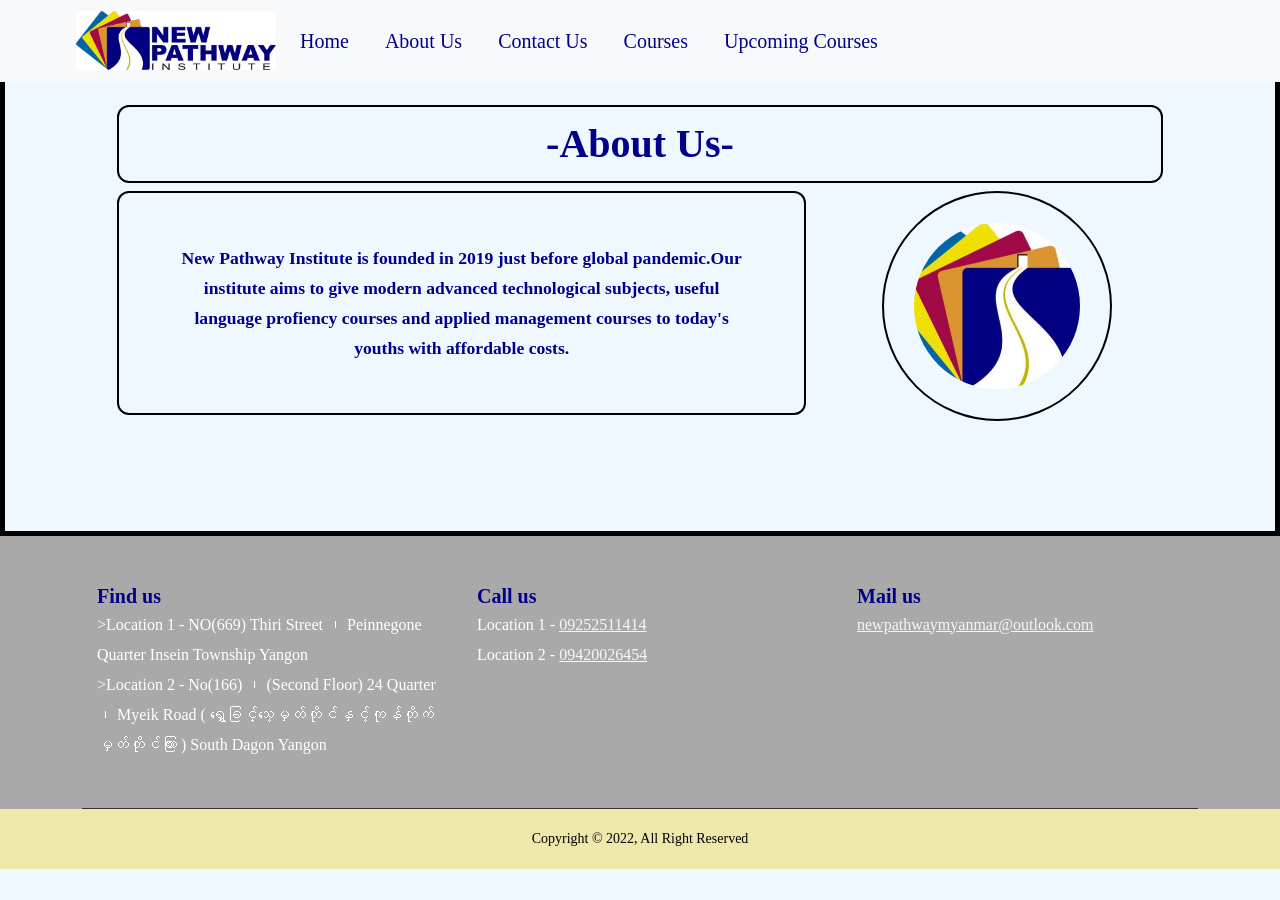
<file: AboutUs.html>
<!DOCTYPE html>
<html lang="en">
  <head>
    <meta charset="UTF-8" />
    <meta http-equiv="X-UA-Compatible" content="IE=edge" />
    <meta name="viewport" content="width=device-width, initial-scale=1.0" />
    <title>About Us</title>

    <link href="https://unpkg.com/aos@2.3.1/dist/aos.css" rel="stylesheet" />

    <script src="https://unpkg.com/aos@2.3.1/dist/aos.js"></script>
    <link
      href="https://cdn.jsdelivr.net/npm/bootstrap@5.2.1/dist/css/bootstrap.min.css"
      rel="stylesheet"
    />

    <link rel="stylesheet" href="style.css" />

    <script src="https://ajax.googleapis.com/ajax/libs/jquery/3.2.1/jquery.min.js"></script>
    <script>
      $(document).ready(function () {
        $("#nav").load("Nav.html");
        $("#footer").load("Footer.html");
      });
    </script>
  </head>
  <body>
    <div id="nav"></div>

    <section id="AboutUs" class="outside">
      <div class="container-fluid text-center">
        <h1 data-aos="fade-down" data-aos-duration="1000">-About Us-</h1>
        <div class="row">
          <div class="col-sm-8">
            <div
              data-aos="fade-zoom-in"
              data-aos-easing="ease-in-back"
              data-aos-delay="500"
              data-aos-offset="0"
            >
              <p>
                New Pathway Institute is founded in 2019 just before global
                pandemic.Our institute aims to give modern advanced
                technological subjects, useful language profiency courses and
                applied management courses to today's youths with affordable
                costs.
              </p>
            </div>
          </div>
          <div class="col-sm-4">
            <img src="images/logo.jpeg" class="img" alt="NPILogo" />
          </div>
        </div>
      </div>
    </section>

    <div id="footer"></div>
    <script>
      AOS.init();
    </script>
  </body>
</html>
</file>
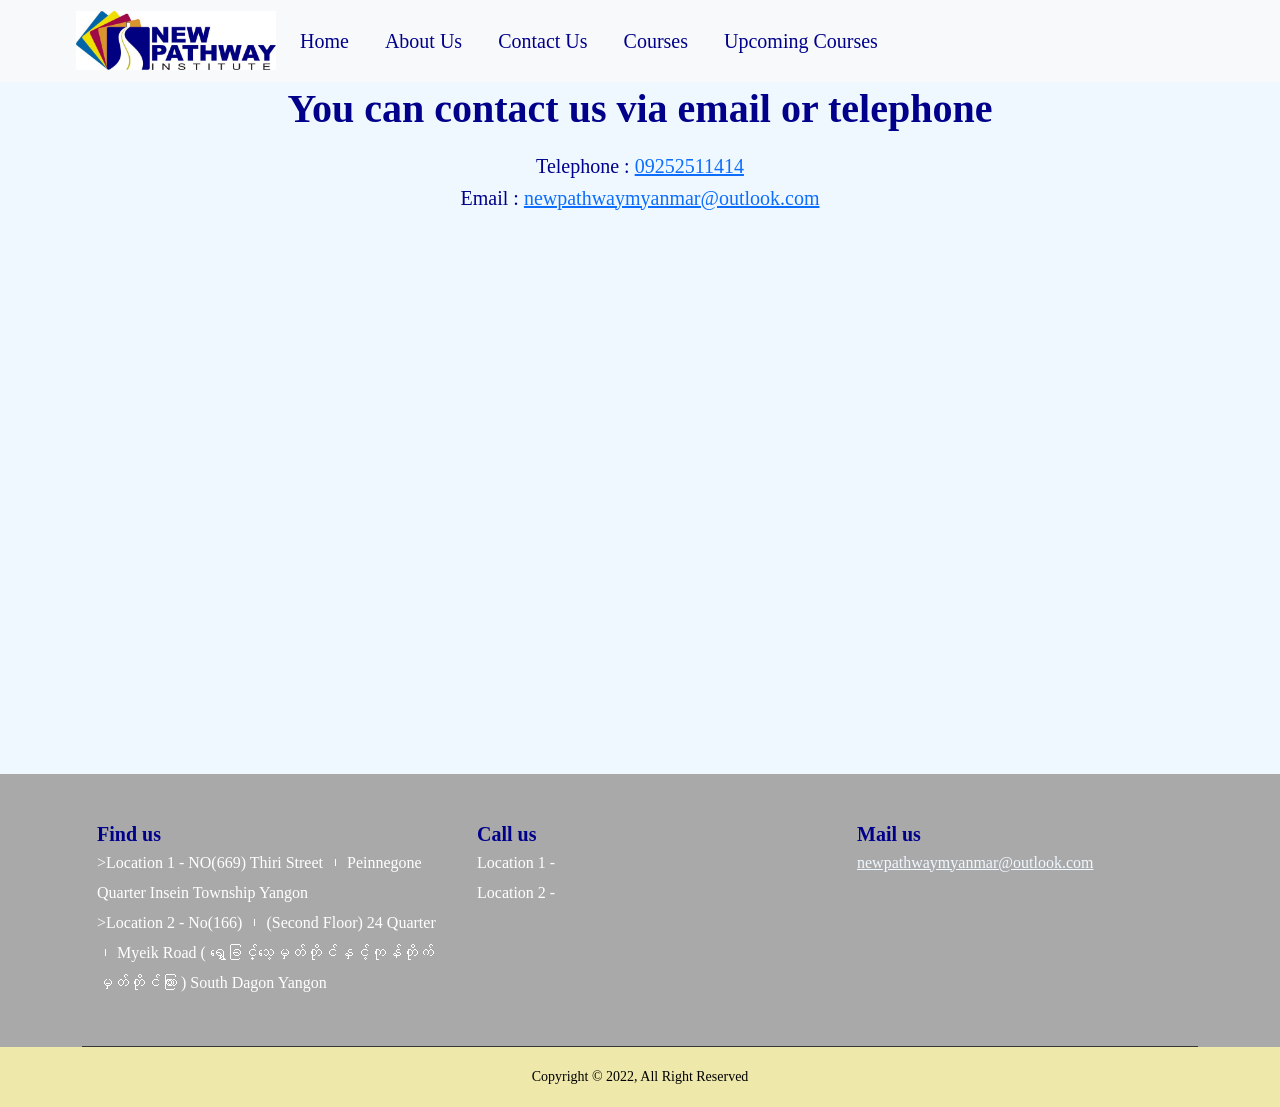
<file: ContactUs.html>
<!DOCTYPE html>
<html lang="en">
  <head>
    <meta charset="UTF-8" />
    <meta http-equiv="X-UA-Compatible" content="IE=edge" />
    <meta name="viewport" content="width=device-width, initial-scale=1.0" />
    <title>Footer</title>

    <link href="https://unpkg.com/aos@2.3.1/dist/aos.css" rel="stylesheet" />

    <script src="https://unpkg.com/aos@2.3.1/dist/aos.js"></script>
    <link
      href="https://cdn.jsdelivr.net/npm/bootstrap@5.2.1/dist/css/bootstrap.min.css"
      rel="stylesheet"
    />

    <link rel="stylesheet" href="style.css" />

    <script src="https://ajax.googleapis.com/ajax/libs/jquery/3.2.1/jquery.min.js"></script>
    <script>
      $(document).ready(function () {
        $("#nav").load("Nav.html");
        $("#Footer").load("Footer.html");
      });
    </script>
  </head>
  <body>
    <div id="nav"></div>

    <!-- contact us-->
    <div class="contactUs">
      <div class="mt-4 p-5">
        <h1 data-aos="fade-down" data-aos-duration="1000">
          You can contact us via email or telephone
        </h1>
        <h5 data-aos="fade-right" data-aos-duration="1000">
          Telephone :
          <a
            href="tel:+959252511414"
            data-aos="fade-right"
            data-aos-duration="1000"
            >09252511414</a
          >
        </h5>
        <h5 data-aos="fade-left" data-aos-duration="1000">
          Email :
          <a
            href="mailto:newpathwaymyanmar@outlook.com?subject = Feedback&body = Message"
            data-aos="fade-left"
            data-aos-duration="1000"
          >
            newpathwaymyanmar@outlook.com
          </a>
        </h5>
      </div>
      <div class="container-fluid pb-5">
        <iframe
          src="https://www.google.com/maps/embed?pb=!1m18!1m12!1m3!1d713.8862336641354!2d96.10476361536294!3d16.881222420102933!2m3!1f0!2f0!3f0!3m2!1i1024!2i768!4f13.1!3m3!1m2!1s0x30c19562b9f16beb%3A0xc561cb3ea829dfc7!2zQSZN!5e0!3m2!1sen!2smm!4v1663341737756!5m2!1sen!2smm"
          width="100%"
          height="450"
          style="border: 0"
          allowfullscreen=""
          loading="lazy"
          referrerpolicy="no-referrer-when-downgrade"
        ></iframe>
      </div>

      <div id="Footer"></div>
    </div>

    <script>
      AOS.init();
    </script>
  </body>
</html>
</file>
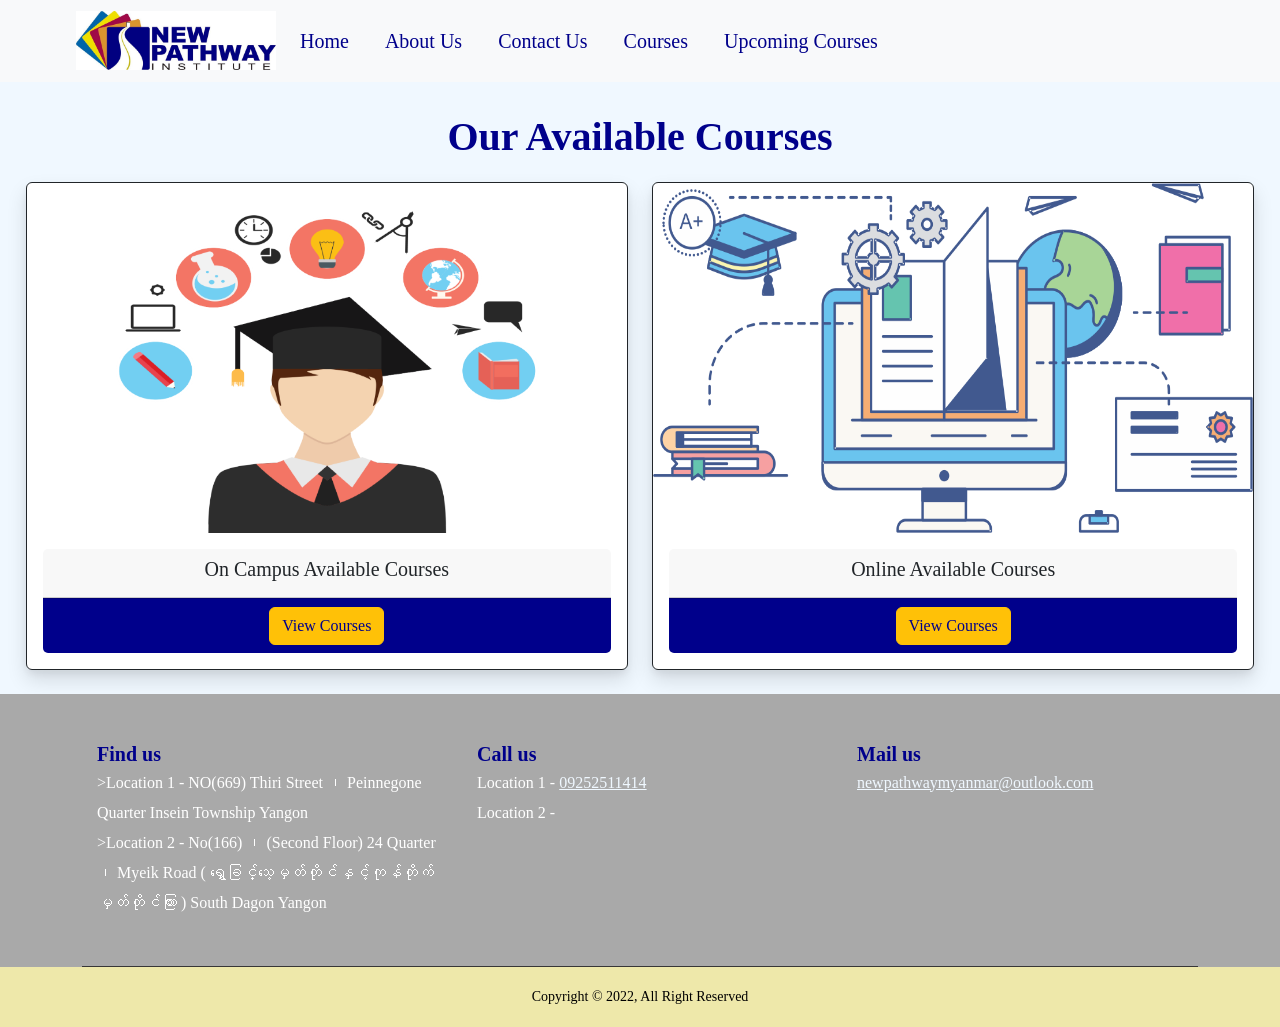
<file: Courses.html>
<!DOCTYPE html>
<html lang="en">
  <head>
    <meta charset="UTF-8" />
    <meta http-equiv="X-UA-Compatible" content="IE=edge" />
    <meta name="viewport" content="width=device-width, initial-scale=1.0" />
    <title>Courses</title>
    <link href="https://unpkg.com/aos@2.3.1/dist/aos.css" rel="stylesheet" />

    <script src="https://unpkg.com/aos@2.3.1/dist/aos.js"></script>
    <link
      href="https://cdn.jsdelivr.net/npm/bootstrap@5.2.1/dist/css/bootstrap.min.css"
      rel="stylesheet"
    />

    <link rel="stylesheet" href="style.css" />

    <script src="https://ajax.googleapis.com/ajax/libs/jquery/3.2.1/jquery.min.js"></script>
    <script>
      $(document).ready(function () {
        $("#nav").load("Nav.html");
        $("#footer").load("Footer.html");
      });
    </script>
  </head>
  <body>
    <div id="nav"></div>

    <!-- course -->

    <section class="course course-outside" id="Course">
      <h1 data-aos="fade-down" data-aos-duration="1500">
        Our Available Courses
      </h1>

      <div class="row">
        <div class="col-md-6 mb-4">
          <div class="card w-auto mx-auto border-dark" data-aos="fade-right">
            <img
              src="images/oncampus.png"
              class="card-img-top"
              height="350px"
            />
            <div class="card-body">
              <div class="card-header">
                <h5 class="card-title">On Campus Available Courses</h5>
              </div>

              <div class="card-footer" style="background-color: darkblue">
                <div class="text-center">
                  <button type="button" class="btn btn-warning">
                    <a href="OnCampus.html">View Courses</a>
                  </button>
                </div>
              </div>
            </div>
          </div>
        </div>
        <div class="col-md-6 mb-4">
          <div class="card w-auto mx-auto border-dark" data-aos="fade-left">
            <img
              src="images/online.png"
              class="card-img-top"
              alt=""
              height="350px"
            />
            <div class="card-body">
              <div class="card-header">
                <h5 class="card-title">Online Available Courses</h5>
              </div>

              <div class="card-footer" style="background-color: darkblue">
                <div class="text-center">
                  <button type="button" class="btn btn-warning">
                    <a href="Online.html">View Courses</a>
                  </button>
                </div>
              </div>
            </div>
          </div>
        </div>
      </div>
    </section>
    <div id="footer"></div>
    <script>
      AOS.init();
    </script>
  </body>
</html>
</file>
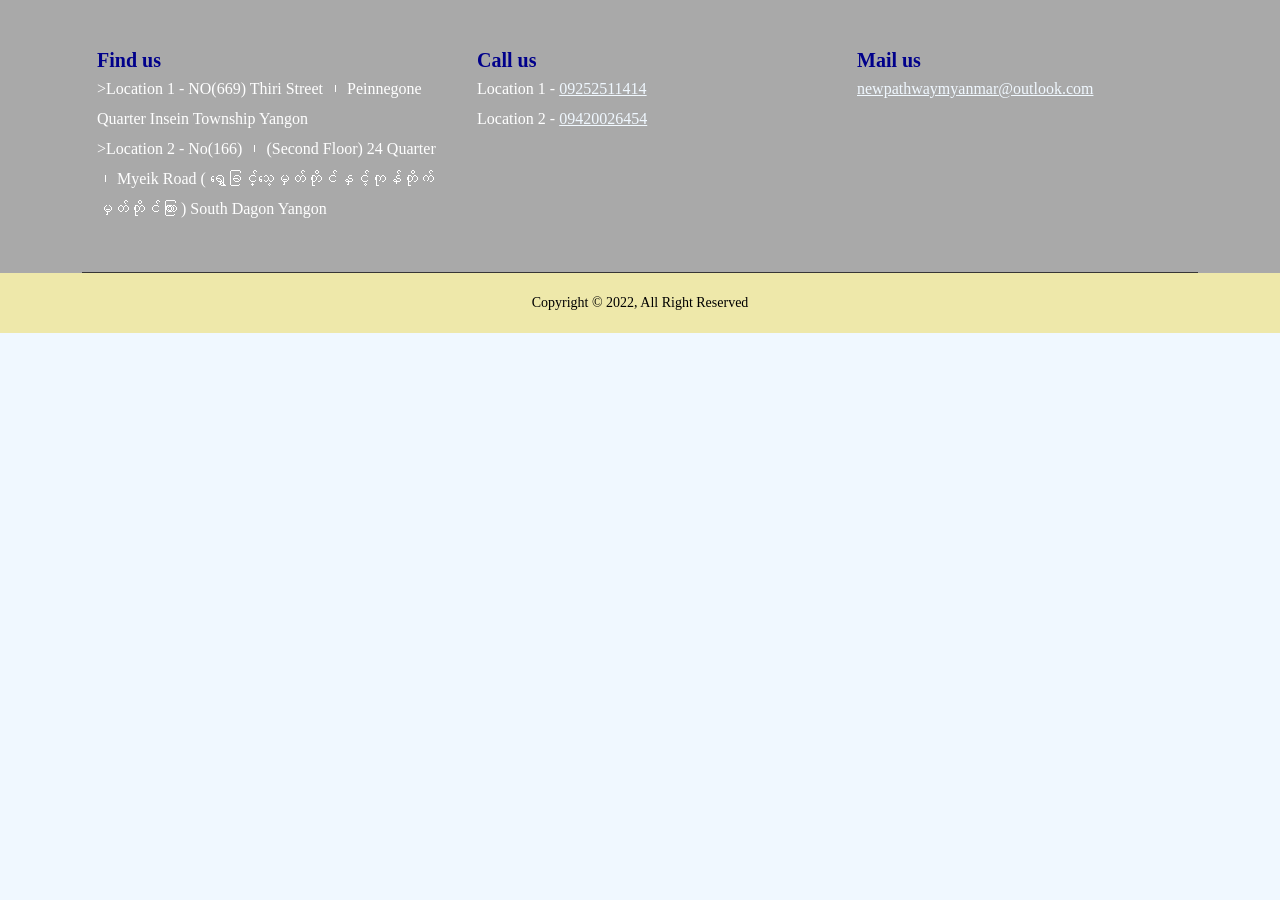
<file: Footer.html>
<!DOCTYPE html>
<html lang="en">
  <head>
    <meta charset="UTF-8" />
    <meta http-equiv="X-UA-Compatible" content="IE=edge" />
    <meta name="viewport" content="width=device-width, initial-scale=1.0" />
    <title>Footer</title>
    <link href="https://unpkg.com/aos@2.3.1/dist/aos.css" rel="stylesheet" />

    <script src="https://unpkg.com/aos@2.3.1/dist/aos.js"></script>
    <link
      href="https://cdn.jsdelivr.net/npm/bootstrap@5.2.1/dist/css/bootstrap.min.css"
      rel="stylesheet"
    />

    <link rel="stylesheet" href="style.css" />
  </head>
  <body>
    <footer class="footer-section">
      <div class="container">
        <div class="footer-cta pt-5 pb-5">
          <div class="row">
            <div class="col-xl-4 col-md-4 mb-30">
              <div class="single-cta">
                <i class="fas fa-map-marker-alt"></i>
                <div class="cta-text">
                  <h4>Find us</h4>
                  <span>
                    >Location 1 - NO(669) Thiri Street ၊ Peinnegone Quarter
                    Insein Township Yangon
                  </span>
                  <br />
                  <span>
                    >Location 2 - No(166) ၊ (Second Floor) 24 Quarter ၊ Myeik
                    Road ( ရွှေခြင်္သေ့မှတ်တိုင်နှင့်ကုန်တိုက်မှတ်တိုင်ကြား )
                    South Dagon Yangon
                  </span>
                </div>
              </div>
            </div>
            <div class="col-xl-4 col-md-4 mb-30">
              <div class="single-cta">
                <i class="fa fa-phone" style="font-size: 36px"></i>
                <div class="cta-text">
                  <h4>Call us</h4>
                  <span
                    >Location 1 -
                    <a
                      class="phone"
                      href="tel:+959252511414"
                      data-aos="fade-right"
                      data-aos-duration="1000"
                      >09252511414</a
                    ></span
                  ><br />
                  <span
                    >Location 2 -
                    <a
                      class="phone"
                      href="tel:+959420026454"
                      data-aos="fade-right"
                      data-aos-duration="1000"
                      >09420026454</a
                    ></span
                  >
                </div>
              </div>
            </div>
            <div class="col-xl-4 col-md-4 mb-30">
              <div class="single-cta">
                <i class="fa fa-envelope" style="font-size: 36px"></i>

                <div class="cta-text">
                  <h4>Mail us</h4>
                  <span
                    ><a
                      class="mail"
                      href="mailto:newpathwaymyanmar@outlook.com?subject = Feedback&body = Message"
                    >
                      newpathwaymyanmar@outlook.com
                    </a></span
                  >
                </div>
              </div>
            </div>
          </div>
        </div>
      </div>
      <div class="copyright-area">
        <div class="container">
          <div class="row">
            <div class="col-xl-12 col-lg-12 text-center text-lg-left">
              <div class="copyright-text">
                <p>
                  Copyright &copy; 2022, All Right Reserved
                  <a href="https://codepen.io/anupkumar92/"></a>
                </p>
              </div>
            </div>
          </div>
        </div>
      </div>
    </footer>

    <script>
      AOS.init();
    </script>
  </body>
</html>
</file>
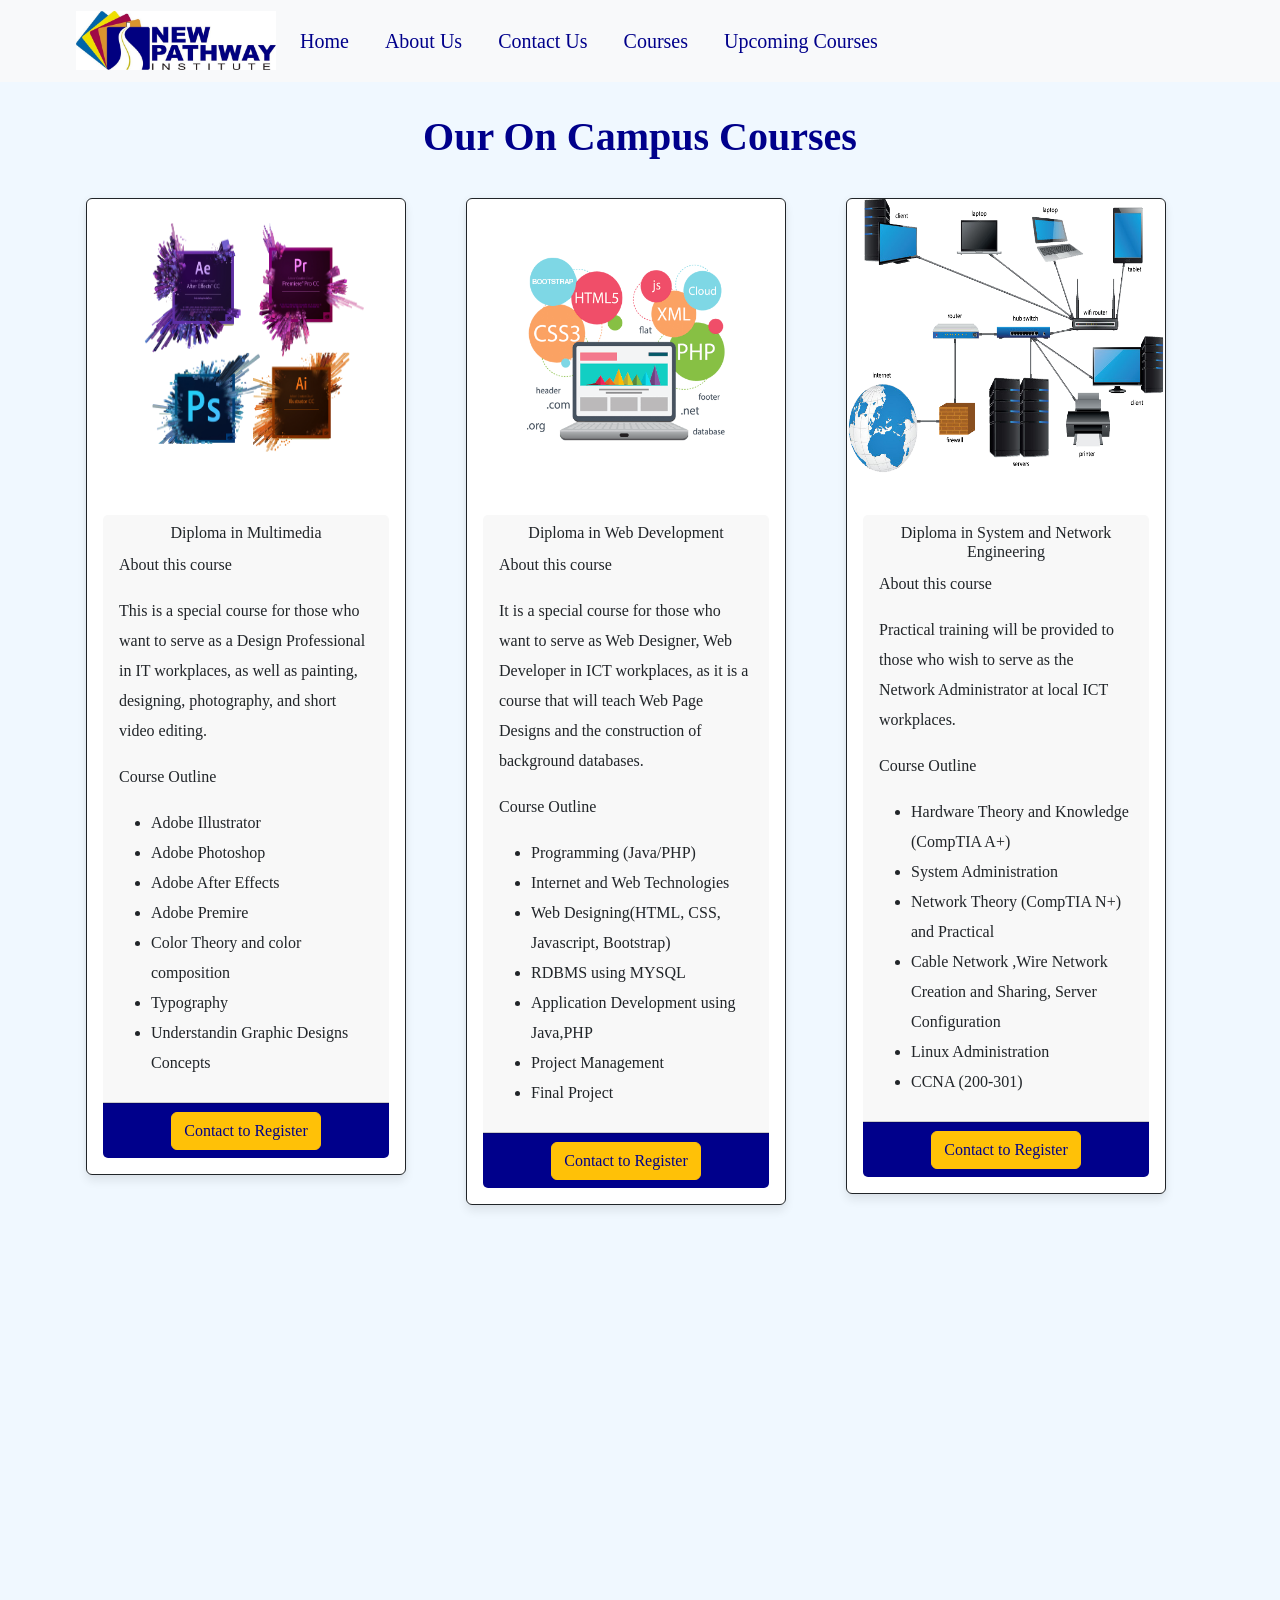
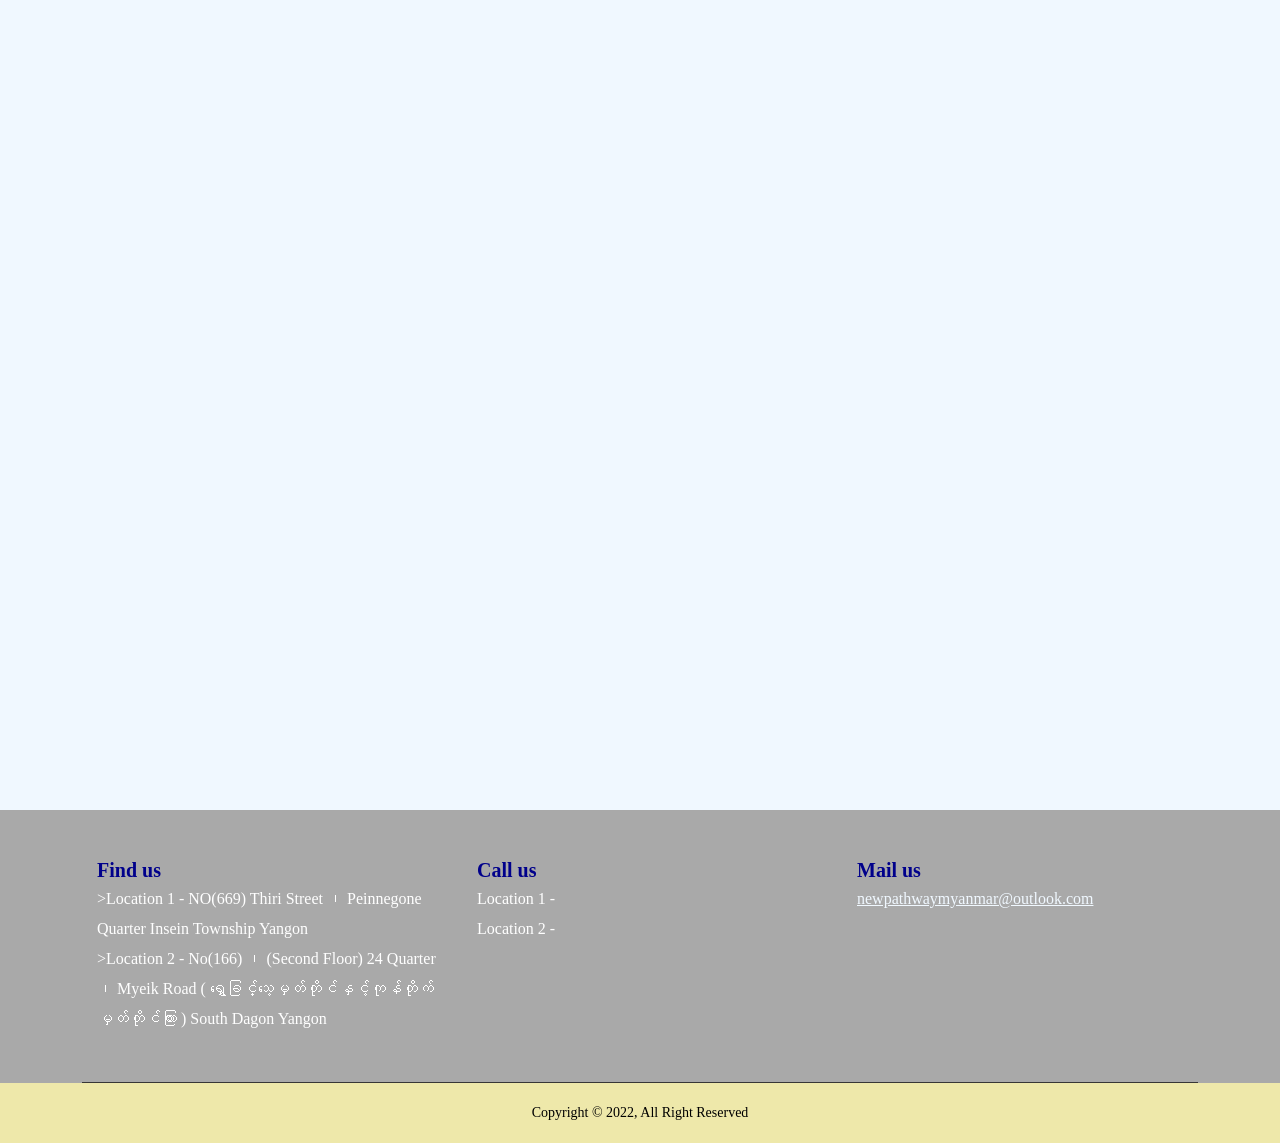
<file: OnCampus.html>
<!DOCTYPE html>
<html lang="en">
  <head>
    <meta charset="UTF-8" />
    <meta http-equiv="X-UA-Compatible" content="IE=edge" />
    <meta name="viewport" content="width=device-width, initial-scale=1.0" />
    <title>Courses</title>
    <script src="https://ajax.googleapis.com/ajax/libs/jquery/3.6.0/jquery.min.js"></script>
    <link href="https://unpkg.com/aos@2.3.1/dist/aos.css" rel="stylesheet" />

    <script src="https://unpkg.com/aos@2.3.1/dist/aos.js"></script>
    <link
      href="https://cdn.jsdelivr.net/npm/bootstrap@5.2.1/dist/css/bootstrap.min.css"
      rel="stylesheet"
    />

    <link rel="stylesheet" href="style.css" />

    <script src="https://ajax.googleapis.com/ajax/libs/jquery/3.2.1/jquery.min.js"></script>
    <script>
      $(document).ready(function () {
        $("#nav").load("Nav.html");
        $("#footer").load("Footer.html");
      });
    </script>
  </head>
  <body>
    <div id="nav"></div>
    <!-- show course -->

    <section class="course-outside">
      <h1 data-aos="fade-down" data-aos-duration="1000">
        Our On Campus Courses
      </h1>
      <div class="container align-items-center">
        <div class="row">
          <div class="col-sm-4 p-3">
            <div
              class="card h-auto border-dark"
              style="width: 20rem"
              data-aos="fade-right"
            >
              <img
                src="images/p.png"
                class="card-img-top"
                alt="Multimedia photo"
                height="300px"
              />
              <div class="card-body">
                <div class="card-header">
                  <h6 class="card-title">Diploma in Multimedia</h6>
                  <p class="card-text">About this course</p>
                  <p>
                    This is a special course for those who want to serve as a
                    Design Professional in IT workplaces, as well as painting,
                    designing, photography, and short video editing.
                  </p>
                  <p class="card-text">Course Outline</p>
                  <ul>
                    <li>Adobe Illustrator</li>
                    <li>Adobe Photoshop</li>
                    <li>Adobe After Effects</li>
                    <li>Adobe Premire</li>

                    <li>Color Theory and color composition</li>
                    <li>Typography</li>
                    <li>Understandin Graphic Designs Concepts</li>
                  </ul>
                </div>

                <div class="card-footer" style="background-color: darkblue">
                  <div class="text-center">
                    <button type="button" class="btn btn-warning">
                      <a href="ContactUs.html">Contact to Register</a>
                    </button>
                  </div>
                </div>
              </div>
            </div>
          </div>

          <div class="col-sm-4 p-3">
            <div
              class="card h-auto border-dark"
              style="width: 20rem"
              data-aos="fade-down"
            >
              <img
                src="images/web1.png"
                class="card-img-top"
                alt="web photo"
                height="300px"
              />
              <div class="card-body">
                <div class="card-header">
                  <h6 class="card-title">Diploma in Web Development</h6>
                  <p class="card-text">About this course</p>
                  <p>
                    It is a special course for those who want to serve as Web
                    Designer, Web Developer in ICT workplaces, as it is a course
                    that will teach Web Page Designs and the construction of
                    background databases.
                  </p>
                  <p class="card-text">Course Outline</p>
                  <ul>
                    <li>Programming (Java/PHP)</li>
                    <li>Internet and Web Technologies</li>
                    <li>Web Designing(HTML, CSS, Javascript, Bootstrap)</li>
                    <li>RDBMS using MYSQL</li>
                    <li>Application Development using Java,PHP</li>
                    <li>Project Management</li>
                    <li>Final Project</li>
                  </ul>
                </div>

                <div class="card-footer" style="background-color: darkblue">
                  <div class="text-center">
                    <button type="button" class="btn btn-warning">
                      <a href="ContactUs.html">Contact to Register</a>
                    </button>
                  </div>
                </div>
              </div>
            </div>
          </div>

          <div class="col-sm-4 p-3">
            <div
              class="card border-dark h-auto"
              style="width: 20rem"
              data-aos="fade-up"
            >
              <img
                src="images/network.png"
                class="card-img-top"
                alt="SNE photo"
                height="300px"
              />
              <div class="card-body">
                <div class="card-header">
                  <h6 class="card-title">
                    Diploma in System and Network Engineering
                  </h6>
                  <p class="card-text">About this course</p>
                  <p>
                    Practical training will be provided to those who wish to
                    serve as the Network Administrator at local ICT workplaces.
                  </p>
                  <p class="card-text">Course Outline</p>
                  <ul>
                    <li>Hardware Theory and Knowledge (CompTIA A+)</li>
                    <li>System Administration</li>
                    <li>Network Theory (CompTIA N+) and Practical</li>
                    <li>
                      Cable Network ,Wire Network Creation and Sharing, Server
                      Configuration
                    </li>
                    <li>Linux Administration</li>
                    <li>CCNA (200-301)</li>
                  </ul>
                </div>

                <div class="card-footer" style="background-color: darkblue">
                  <div class="text-center">
                    <button type="button" class="btn btn-warning">
                      <a href="ContactUs.html">Contact to Register</a>
                    </button>
                  </div>
                </div>
              </div>
            </div>
          </div>

          <div class="col-sm-4 p-3">
            <div
              class="card h-auto border-dark"
              style="width: 20rem"
              data-aos="fade-left"
            >
              <img
                src="images/cyber.png"
                class="card-img-top"
                alt="SNE photo"
                height="300px"
              />
              <div class="card-body">
                <div class="card-header">
                  <h6 class="card-title">Diploma in Cyber Security</h6>
                  <p class="card-text">About this course</p>
                  <p>
                    Cyber Security and Ethical Hacking Course works with hacking
                    Techniques for those responsible for the security of
                    information within a Network Infrastructure. If you finish
                    the course, you will be ready to take the EC-Council's
                    Certified Ethical Hacking Exam. Open Source Intelligence
                    Techniques Course is a subject that teaches journalists,
                    researchers, and digital search technologies what they want
                    to look for.
                  </p>
                  <p class="card-text">Course Outline</p>
                  <ul>
                    <li>System and Network Fundamental</li>
                    <li>Expert Secure Computer User</li>
                    <li>Cyber Security and Ethical Hacking</li>
                    <li>Open Source Intelligence Techniques</li>
                    <li>Technologies in Cyber Security</li>
                    <li>Ethics in hacking</li>
                  </ul>
                </div>

                <div class="card-footer" style="background-color: darkblue">
                  <div class="text-center">
                    <button type="button" class="btn btn-warning">
                      <a href="ContactUs.html">Contact to Register</a>
                    </button>
                  </div>
                </div>
              </div>
            </div>
          </div>
        </div>
      </div>
    </section>
    <div id="footer"></div>

    <script>
      AOS.init();
    </script>
  </body>
</html>
</file>
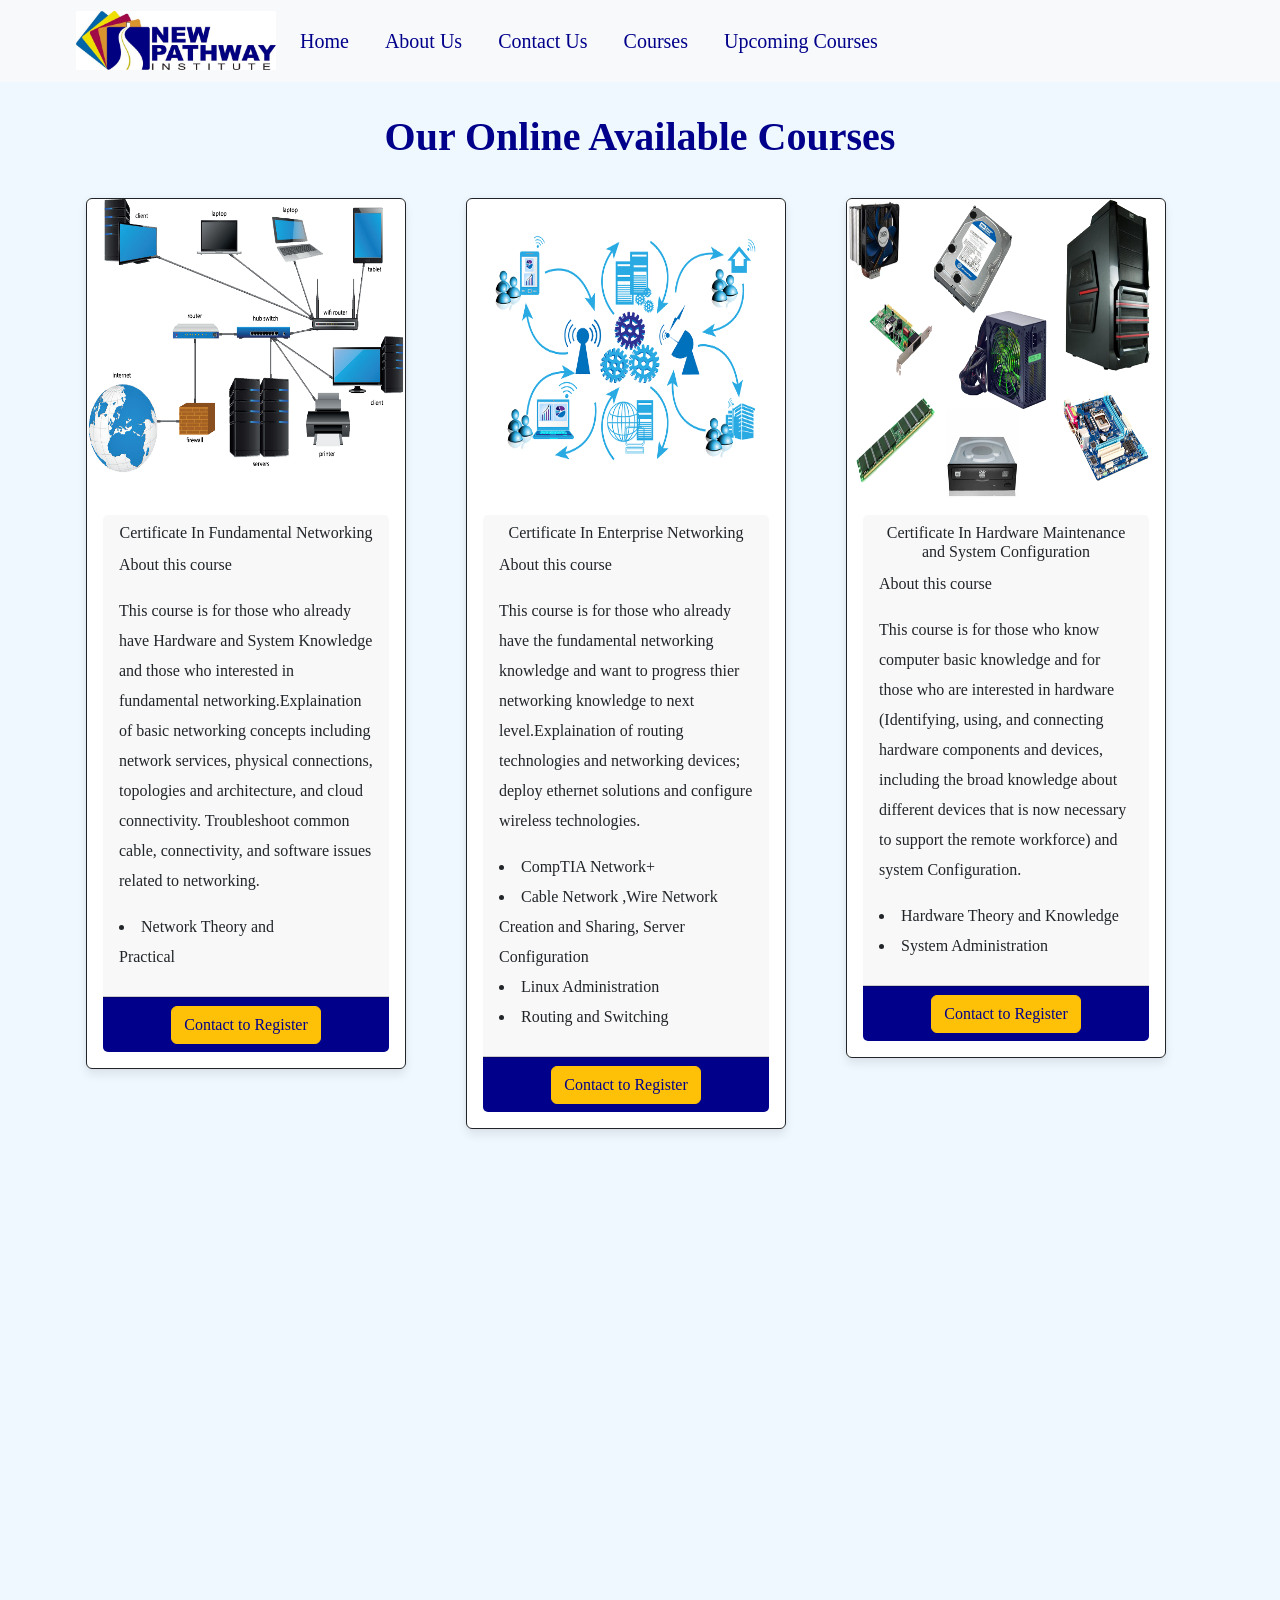
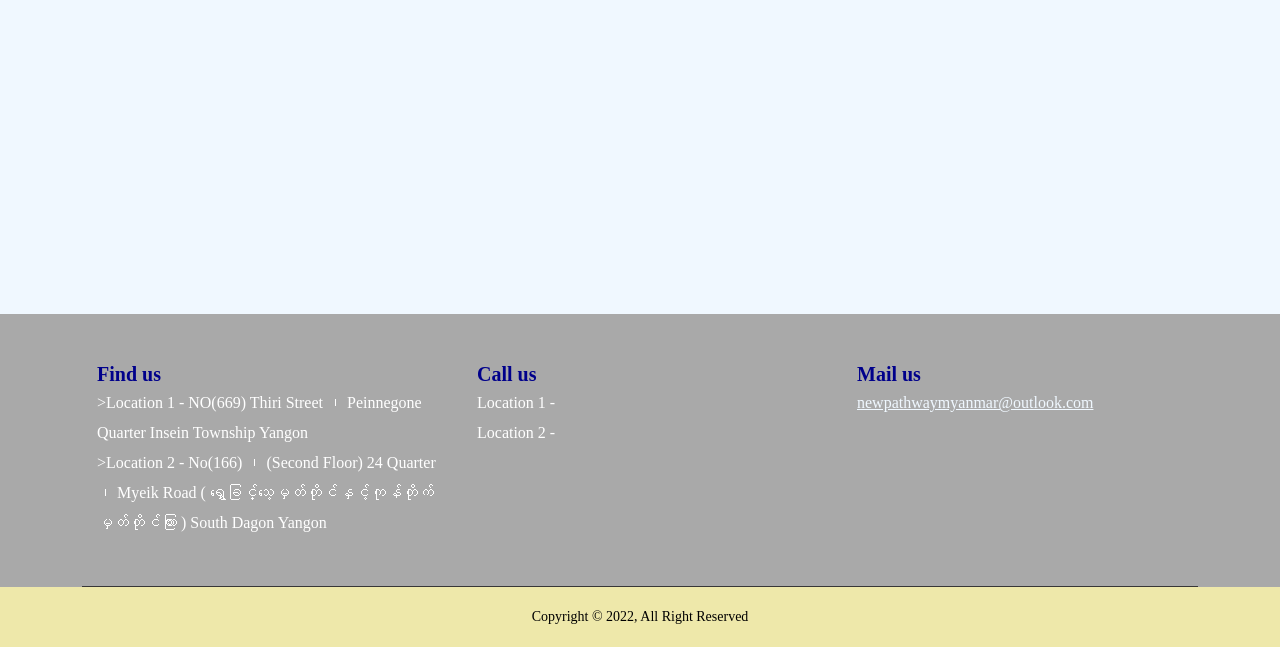
<file: Online.html>
<!DOCTYPE html>
<html lang="en">
  <head>
    <meta charset="UTF-8" />
    <meta http-equiv="X-UA-Compatible" content="IE=edge" />
    <meta name="viewport" content="width=device-width, initial-scale=1.0" />
    <title>Courses</title>
    <script src="https://ajax.googleapis.com/ajax/libs/jquery/3.6.0/jquery.min.js"></script>
    <link href="https://unpkg.com/aos@2.3.1/dist/aos.css" rel="stylesheet" />

    <script src="https://unpkg.com/aos@2.3.1/dist/aos.js"></script>
    <link
      href="https://cdn.jsdelivr.net/npm/bootstrap@5.2.1/dist/css/bootstrap.min.css"
      rel="stylesheet"
    />

    <link rel="stylesheet" href="style.css" />

    <script src="https://ajax.googleapis.com/ajax/libs/jquery/3.2.1/jquery.min.js"></script>
    <script>
      $(document).ready(function () {
        $("#nav").load("Nav.html");
        $("#footer").load("Footer.html");
      });
    </script>
  </head>
  <body>
    <div id="nav"></div>
    <!-- show course -->

    <section class="course-outside">
      <h1 data-aos="fade-down" data-aos-duration="1000">
        Our Online Available Courses
      </h1>
      <div class="container align-items-center">
        <div class="row">
          <div class="col-sm-4 p-3">
            <div
              class="card h-auto border-dark"
              style="width: 20rem"
              data-aos="fade-right"
            >
              <img
                src="images/network.png"
                class="card-img-top"
                alt="SNE photo"
                height="300px"
              />
              <div class="card-body">
                <div class="card-header">
                  <h6 class="card-title">
                    Certificate In Fundamental Networking
                  </h6>
                  <p class="card-text">About this course</p>
                  <p>
                    This course is for those who already have Hardware and
                    System Knowledge and those who interested in fundamental
                    networking.Explaination of basic networking concepts
                    including network services, physical connections, topologies
                    and architecture, and cloud connectivity. Troubleshoot
                    common cable, connectivity, and software issues related to
                    networking.
                    <li>
                      Network Theory and <br />
                      Practical
                    </li>
                  </p>
                </div>

                <div class="card-footer" style="background-color: darkblue">
                  <div class="text-center">
                    <button type="button" class="btn btn-warning">
                      <a href="ContactUs.html">Contact to Register</a>
                    </button>
                  </div>
                </div>
              </div>
            </div>
          </div>

          <div class="col-sm-4 p-3">
            <div
              class="card h-auto border-dark"
              style="width: 20rem"
              data-aos="fade-down"
            >
              <img
                src="images/enetworrk.png"
                class="card-img-top"
                alt="SNE photo"
                height="300px"
              />
              <div class="card-body">
                <div class="card-header">
                  <h6 class="card-title">
                    Certificate In Enterprise Networking
                  </h6>
                  <p class="card-text">About this course</p>
                  <p>
                    This course is for those who already have the fundamental
                    networking knowledge and want to progress thier networking
                    knowledge to next level.Explaination of routing technologies
                    and networking devices; deploy ethernet solutions and
                    configure wireless technologies.
                    <li>CompTIA Network+</li>
                    <li>
                      Cable Network ,Wire Network Creation and Sharing, Server
                      Configuration
                    </li>
                    <li>Linux Administration</li>
                    <li>Routing and Switching</li>
                  </p>
                </div>

                <div class="card-footer" style="background-color: darkblue">
                  <div class="text-center">
                    <button type="button" class="btn btn-warning">
                      <a href="ContactUs.html">Contact to Register</a>
                    </button>
                  </div>
                </div>
              </div>
            </div>
          </div>

          <div class="col-sm-4 p-3">
            <div
              class="card h-auto border-dark"
              style="width: 20rem"
              data-aos="fade-left"
            >
              <img
                src="images/hardware.png"
                class="card-img-top"
                alt="SNE photo"
                height="300px"
              />
              <div class="card-body">
                <div class="card-header">
                  <h6 class="card-title">
                    Certificate In Hardware Maintenance and System Configuration
                  </h6>
                  <p class="card-text">About this course</p>
                  <p>
                    This course is for those who know computer basic knowledge
                    and for those who are interested in hardware (Identifying,
                    using, and connecting hardware components and devices,
                    including the broad knowledge about different devices that
                    is now necessary to support the remote workforce) and system
                    Configuration.
                    <li>Hardware Theory and Knowledge</li>
                    <li>System Administration</li>
                  </p>
                </div>

                <div class="card-footer" style="background-color: darkblue">
                  <div class="text-center">
                    <button type="button" class="btn btn-warning">
                      <a href="ContactUs.html">Contact to Register</a>
                    </button>
                  </div>
                </div>
              </div>
            </div>
          </div>

          <div class="col-sm-4 p-3">
            <div
              class="card border-dark h-100"
              style="width: 20rem"
              data-aos="fade-up"
            >
              <img
                src="images/english.png"
                class="card-img-top"
                alt="SNE photo"
                height="300px"
              />
              <div class="card-body">
                <div class="card-header">
                  <h6 class="card-title">Certificate In General English</h6>
                  <p class="card-text">About this course</p>
                  <p>
                    General English course aims to improve students’ skills in
                    all areas of the English language and the courses cover all
                    main aspects of the language which are, reading, writing,
                    speaking and listening as well as grammar, although most
                    General English courses focus more on improving speaking and
                    listening.Find out about how the English language is used in
                    a variety of global contexts and develop your creative
                    writing skills.
                  </p>
                  <p class="card-text">We offer these CEFR Levels</p>
                  <ul>
                    <li>A1 (Beginner)</li>
                    <li>A2(Elementary English)</li>
                    <li>B1(Lower Intermediate)</li>
                    <li>B2(Upper Intermediate)</li>
                    <li>C1(Advanced English)</li>
                    <li>C2(Profiency English)</li>
                  </ul>
                </div>

                <div class="card-footer" style="background-color: darkblue">
                  <div class="text-center">
                    <button type="button" class="btn btn-warning">
                      <a href="ContactUs.html">Contact to Register</a>
                    </button>
                  </div>
                </div>
              </div>
            </div>
          </div>

          <div class="col-sm-4 p-3">
            <div
              class="card h-auto border-dark"
              style="width: 20rem"
              data-aos="fade-left"
            >
              <img
                src="images/japan.png"
                class="card-img-top"
                alt="SNE photo"
                height="300px"
              />
              <div class="card-body">
                <div class="card-header">
                  <h6 class="card-title">Certificate In Japanese Language</h6>
                  <p class="card-text">About this course</p>
                  <p>
                    Our Institue offers online language education and courses
                    for Japanese language starting at beginner level to
                    proficient level. Learning a new language is always
                    challenging. But Japanese is a wonderful language to learn
                    for job or fun. Are you looking to expand your language
                    skills as a hobby? Do you need to learn Japanese for
                    business? Or do you simply want to travel to Japan? Whatever
                    the case, learning Japanese can be incredibly rewarding.
                  </p>
                  <p class="card-text">We offer these Japanese Levels</p>
                  <ul>
                    <li>N(5)</li>
                    <li>N(4)</li>
                    <li>N(3)</li>
                    <li>N(2)</li>
                    <li>N(1)</li>
                  </ul>
                </div>

                <div class="card-footer" style="background-color: darkblue">
                  <div class="text-center">
                    <button type="button" class="btn btn-warning">
                      <a href="ContactUs.html">Contact to Register</a>
                    </button>
                  </div>
                </div>
              </div>
            </div>
          </div>

          <div class="col-sm-4 p-3">
            <div
              class="card h-auto border-dark"
              style="width: 20rem"
              data-aos="fade-left"
            >
              <img
                src="images/korean.png"
                class="card-img-top"
                alt="SNE photo"
                height="300px"
              />
              <div class="card-body">
                <div class="card-header">
                  <h6 class="card-title">Certificate In Korean Language</h6>
                  <p class="card-text">About this course</p>
                  <p>
                    Are you planning a trip to Korea? Or are you fascinated by
                    Korean culture and you want to get to know it better? No
                    matter what your reason for wanting to learn Korean is, we
                    can only encourage you to make your wish come true! Korean
                    is a beautiful language, and it’s fairly easy to learn. Yes,
                    even the Korean alphabet isn’t as hard as you think. And if
                    you’re going to learn Korean online, you’ll undoubtedly have
                    a very relaxed yet engaging learning experience.
                  </p>
                  <p class="card-text">We offer these Korean Language Levels</p>
                  <ul>
                    <li>Level 1 (A) / Level 1 (B)</li>
                    <li>Level 2 (A) / Level 2 (B)</li>
                    <li>Level 3 (A) / Level 3 (B)</li>
                    <li>Level 4 (A) / Level 4 (B)</li>
                    <li>Level 5 (A) / Level 5 (B)</li>
                  </ul>
                </div>

                <div class="card-footer" style="background-color: darkblue">
                  <div class="text-center">
                    <button type="button" class="btn btn-warning">
                      <a href="ContactUs.html">Contact to Register</a>
                    </button>
                  </div>
                </div>
              </div>
            </div>
          </div>

          <div class="col-sm-4 p-3">
            <div
              class="card border-dark"
              style="width: 20rem"
              data-aos="fade-right"
            >
              <img
                src="images/cyber.png"
                class="card-img-top"
                alt="SNE photo"
                width="100px"
              />
              <div class="card-body">
                <div class="card-header">
                  <h6 class="card-title">
                    Certificate In Cyber Security for End Users
                  </h6>
                  <p class="card-text">About this course</p>
                  <p>
                    This is a subject that will teach computers and the Internet
                    to be used safely from a security perspective, as computers
                    and the Internet are compulsory in today's workplaces.
                  </p>
                  <ul>
                    <li>Foundation of Security</li>
                    <li>
                      Securing Operating Systems and Protecting Systems Using
                      Antiviruses
                    </li>
                    <li>
                      Securing Operating Systems Protecting Systems Using
                      Antiviruses
                    </li>
                    <li>
                      Data Backup / Disaster Recovery and Internet Security
                    </li>
                    <li>
                      Securing Network Connections / Securing Online
                      Transactions and Securing Email Communications
                    </li>
                    <li>Social Engineering and Identity Theft</li>
                    <li>
                      Security of Social Networking Sites Securing Mobile
                      Devices
                    </li>
                  </ul>
                </div>

                <div class="card-footer" style="background-color: darkblue">
                  <div class="text-center">
                    <button type="button" class="btn btn-warning">
                      <a href="ContactUs.html">Contact to Register</a>
                    </button>
                  </div>
                </div>
              </div>
            </div>
          </div>
        </div>
      </div>
    </section>
    <div id="footer"></div>

    <script>
      AOS.init();
    </script>
  </body>
</html>
</file>
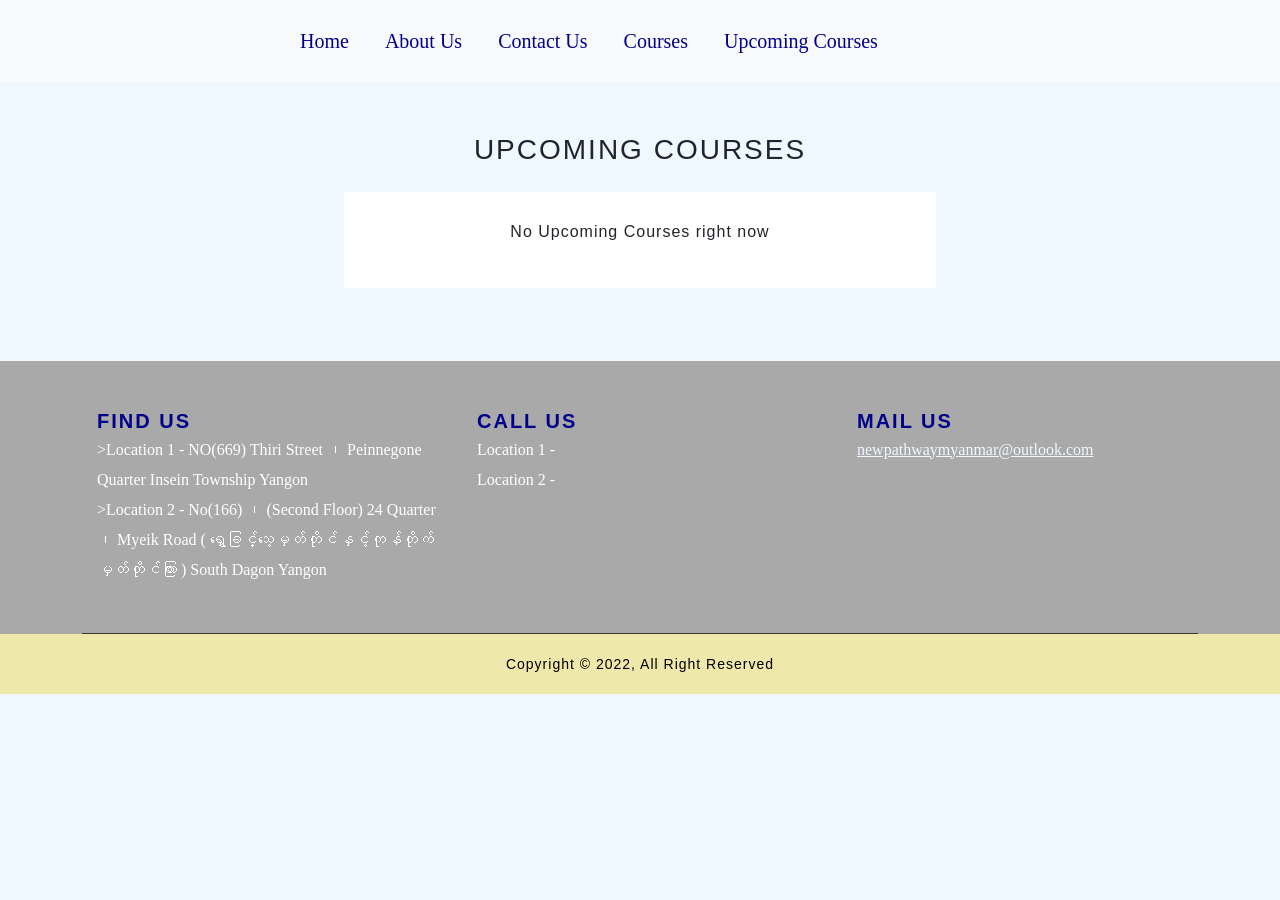
<file: UpcomingCourses.html>
<!DOCTYPE html>
<html lang="en">
  <head>
    <meta charset="UTF-8" />
    <meta http-equiv="X-UA-Compatible" content="IE=edge" />
    <meta name="viewport" content="width=device-width, initial-scale=1.0" />
    <title>Document</title>
  </head>
  <link
    href="https://cdn.jsdelivr.net/npm/bootstrap@5.2.1/dist/css/bootstrap.min.css"
    rel="stylesheet"
  />
  <script src="https://cdn.jsdelivr.net/npm/bootstrap@5.1.3/dist/js/bootstrap.bundle.min.js"></script>
  <style>
    body {
      background: #f1f1f2;
      -webkit-font-smoothing: antialiased;
      -moz-osx-font-smoothing: grayscale;
    }
    html {
      position: relative;
      min-height: 100%;
    }

    h1,
    h2,
    h3,
    h4,
    h5,
    h6,
    .h1,
    .h2,
    .h3,
    .h4,
    .h5,
    .h6 {
      font-family: "Montserrat", sans-serif;
      font-weight: 700;
      text-transform: uppercase;
      letter-spacing: 2px;
    }
    textarea:focus,
    input[type="text"]:focus,
    input[type="password"]:focus,
    input[type="datetime"]:focus,
    input[type="datetime-local"]:focus,
    input[type="date"]:focus,
    input[type="month"]:focus,
    input[type="time"]:focus,
    input[type="week"]:focus,
    input[type="number"]:focus,
    input[type="email"]:focus,
    input[type="url"]:focus,
    input[type="search"]:focus,
    input[type="tel"]:focus,
    input[type="color"]:focus,
    select:focus,
    .uneditable-input:focus {
      border-color: #bd9b60;
      box-shadow: none;
      outline: 0 none !important;
    }
    p {
      font-size: 16px;
      font-family: "Open Sans", sans-serif;
      font-weight: 300;

      letter-spacing: 1px;
    }

    .jumbotron {
      width: 100%;
      min-height: 450px;
      background: url("https://s122939.gridserver.com/clients/conversant/images/driving.jpg")
        center center;
      background-size: cover;
      opacity: 1;
      display: table;
      width: 100%;
      position: relative;
      border-radius: 0px;
      color: white;
      text-transform: uppercase;
      margin: 0;

      -webkit-clip-path: polygon(0 0%, 100% 0, 100% 100%, 0% 85%);
      clip-path: url(#poly);
      overflow: hidden;
    }
    .jumbotron h1 {
      font-size: 50px;
    }
    .jumbotron h2 {
      font-size: 18px;
      margin: 0;
    }

    .main-content {
      padding-top: 25px;
    }
    .main-content .white-box {
      padding: 25px;
      margin: 25px 0;
      background: #fff;
    }
    .main-content ul {
      list-style: initial;
      margin-left: 15px;
    }
    .main-content .final-cta {
      font-size: 18px;
      font-family: "Montserrat", sans-serif;
      font-weight: 700;
      text-transform: uppercase;
    }
    .form-container {
      background: #fff;
      padding: 25px;
      border-radius: 3px;
      margin-top: -100px;
    }
    .form-container div {
      margin: 20px 0;
    }
    .form-container input,
    .form-container select {
      border: none;
      border-bottom: 1px solid #ccc;
      font-family: "Open Sans", sans-serif;
      font-weight: 300;
      font-size: 12px;
      padding: 3px 0;
      border-radius: 0px;
      box-shadow: none;
      -webkit-appearance: none;
      color: #000;
      letter-spacing: 1px;
    }
    .form-container option {
      margin: 0;
    }
    .form-container label {
      display: none;
    }
    .form-container h4 {
      margin: 0;
    }
    .form-container .placeholder {
      color: #000 !important;
      text-transform: uppercase;
      letter-spacing: 1px;
      font-size: 12px;
      font-family: "Open Sans", sans-serif;
      font-weight: 300;
    }
    select option:first-child {
      display: none;
    }
    ::-webkit-input-placeholder {
      color: #000 !important;
      text-transform: uppercase;
      letter-spacing: 1px;
      font-size: 12px;
      font-family: Gibson-Light;
    }
    .form-container .btn-primary {
      background: #00af66;
      padding: 15px 0;
      border-radius: 3px;
      font-family: "Montserrat", sans-serif;
      font-weight: 700;
      text-transform: uppercase;
      color: white;
    }

    :-moz-placeholder {
      /* Firefox 18- */
      color: #000 !important;
      text-transform: uppercase;
      letter-spacing: 1px;
      font-size: 12px;
      font-family: "Open Sans", sans-serif;
      font-weight: 300;
    }

    ::-moz-placeholder {
      /* Firefox 19+ */
      color: #000 !important;
      text-transform: uppercase;
      letter-spacing: 1px;
      font-size: 12px;
      font-family: "Open Sans", sans-serif;
      font-weight: 300;
    }

    :-ms-input-placeholder {
      color: #000 !important;
      text-transform: uppercase;
      letter-spacing: 1px;
      font-size: 12px;
      font-family: "Open Sans", sans-serif;
      font-weight: 300;
    }

    @media (min-width: 320px) and (max-width: 480px) {
      .jumbotron {
        min-height: 460px;
        padding: 5px 15px;
      }
      .jumbotron h1 {
        font-size: 30px;
      }
      .jumbotron h2 {
        font-size: 16px;
      }
    } /**** END 320 and 480 ****/
  </style>
  <script src="https://ajax.googleapis.com/ajax/libs/jquery/3.2.1/jquery.min.js"></script>
  <script>
    $(document).ready(function () {
      $("#nav").load("Nav.html");
      $("#footer").load("Footer.html");
    });
  </script>
  <body>
    <div id="nav"></div>
    <br /><br />
    <div
      class="main container-fluid text-center d-flex flex-column align-items-center p-5"
      id="main-wrapper"
    >
      <div class="col-md-6 col-md-offset-1 main-content">
        <h3>Upcoming Courses</h3>
        <div class="white-box">
          <p>No Upcoming Courses right now</p>
        </div>
      </div>
    </div>
    <div id="footer"></div>
  </body>
</html>
</file>
<file: style.css>
@import url('https://fonts.googleapis.com/css2?family=Poppins:wght@100;200;300;400;500;600;700;800;900&display=swap');
html, body {
  max-width: 100%;
  overflow-x: hidden;
}

body{

    background-color:aliceblue;
    font: 1em Georgia;
    line-height: 30px;

}

.navbar{ 
    padding: 0.5vw 5vw;
    display: flex;
    flex-direction: row;
    justify-content:space-between;

}

.nav-item a:hover{
    color:gold;
}

.logo{
    cursor: pointer;
}

.nav-item{
    padding-right:20px;
}

.nav-item a{
 
    color:darkblue;
    font-size: 20px;
    font-weight: 500;
    transition: 0.5s ease;
    
}

section button a{
    color:darkblue;
    text-decoration: none;
}

#Home{
    background-image:linear-gradient(rgba(9,5,54,0.3),rgba(5,4,46,0.7)), url("images/bgimg.png");
    width: 100%;
    height:100vh;
    background-position: center;
    background-size: cover;
    display: flex;
    flex-direction: column;
    justify-content: center;
    align-items: center;
    text-align: center;
    padding:100px;
    
}


#AboutUs {
  padding: 100px;
  width:100%;
  text-align: center;

  border: solid black 5px;
}

.course{
  padding: 0vw 2vw 0vw 2vw;
}

.course-outside,.outside{
  padding-top:100px;
}



#Home h2{
    color:white;
    font-size: 2rem;
    letter-spacing: 1px;
    text-align: center
}

#Home p{
    
    color:white;
    size: 20px;
    font-size: 1rem;
    
    
}




#AboutUs p{
    
  color:darkblue;
  font-size: 1.1rem;
  line-height: 30px;
  width: 100%;
  padding: 50px;
  text-align: center;
  font-weight: bold;
  border: black solid 2px;
  border-radius: 12px;

}

#AboutUs h1{
  border:black 2px solid;
  border-radius: 12px;
}

#AboutUs .img{
  border: black solid 2px;
  width: 230px;
  padding: 30px;
  border-radius: 50%;
}

h1{
    font-weight: 600;
    color: darkblue;
    text-align: center;
    padding:1vw 1vw;
    transition: 0.6s;
    user-select: none;
}


h1{
  align-content: center;
}

h6 , h5{
    color:darkblue;
    text-align: center;
}


.course .card , .course-outside .card {
    
    background: #fff;
    box-shadow: 0 6px 10px rgba(0,0,0,.08), 0 0 6px rgba(0,0,0,.05);
    transition: .3s transform cubic-bezier(.155,1.105,.295,1.12),.3s box-shadow,.3s -webkit-transform cubic-bezier(.155,1.105,.295,1.12);
    cursor: pointer;
}

.course .card , .course-outside .card:hover{
  transform: scale(1.05);
  box-shadow: 0 10px 20px rgba(0,0,0,.12), 0 4px 8px rgba(0,0,0,.06);
}



.footer-section {
    background-color: darkgray;
    position: relative;
    
  }
  .footer-cta {
    border-bottom: 1px solid #373636;
  }

  .cta-text {
    padding-left: 15px;
    display: inline-block;
  }
  .cta-text h4 {
    color:darkblue;
    font-size: 20px;
    font-weight: 600;
    margin-bottom: 2px;
  }
  .cta-text span {
    color:White;
    font-size: 16px;
  }
  .copyright-area{
    background:palegoldenrod;
    padding: 15px 0;
  }
  .copyright-text p {
    margin: 0;
    font-size: 14px;
    color:black;
  }
  .copyright-text p a{
    color:darkblue;
    font-weight: 600;
  }
.mail,.phone{
   
    color:aliceblue;
  }

#ContactUs{
  background-color:aliceblue;
  
}

@media (max-width: 800px){
    nav{
        padding: 15px 20px;
    }

   
    
    .course .card{
      
      height: 350px;
      width: auto;
      

  }
  #AboutUs .img{
    display: none;
  }

  #AboutUs p{
    
    font-size: 0.7rem;
    line-height: 20px;
    
 
    padding: 10px;
    
  }

  #home{
    width:100px
  }

  #home p{
    padding : 50px;
  }

 

 
}
</file>
